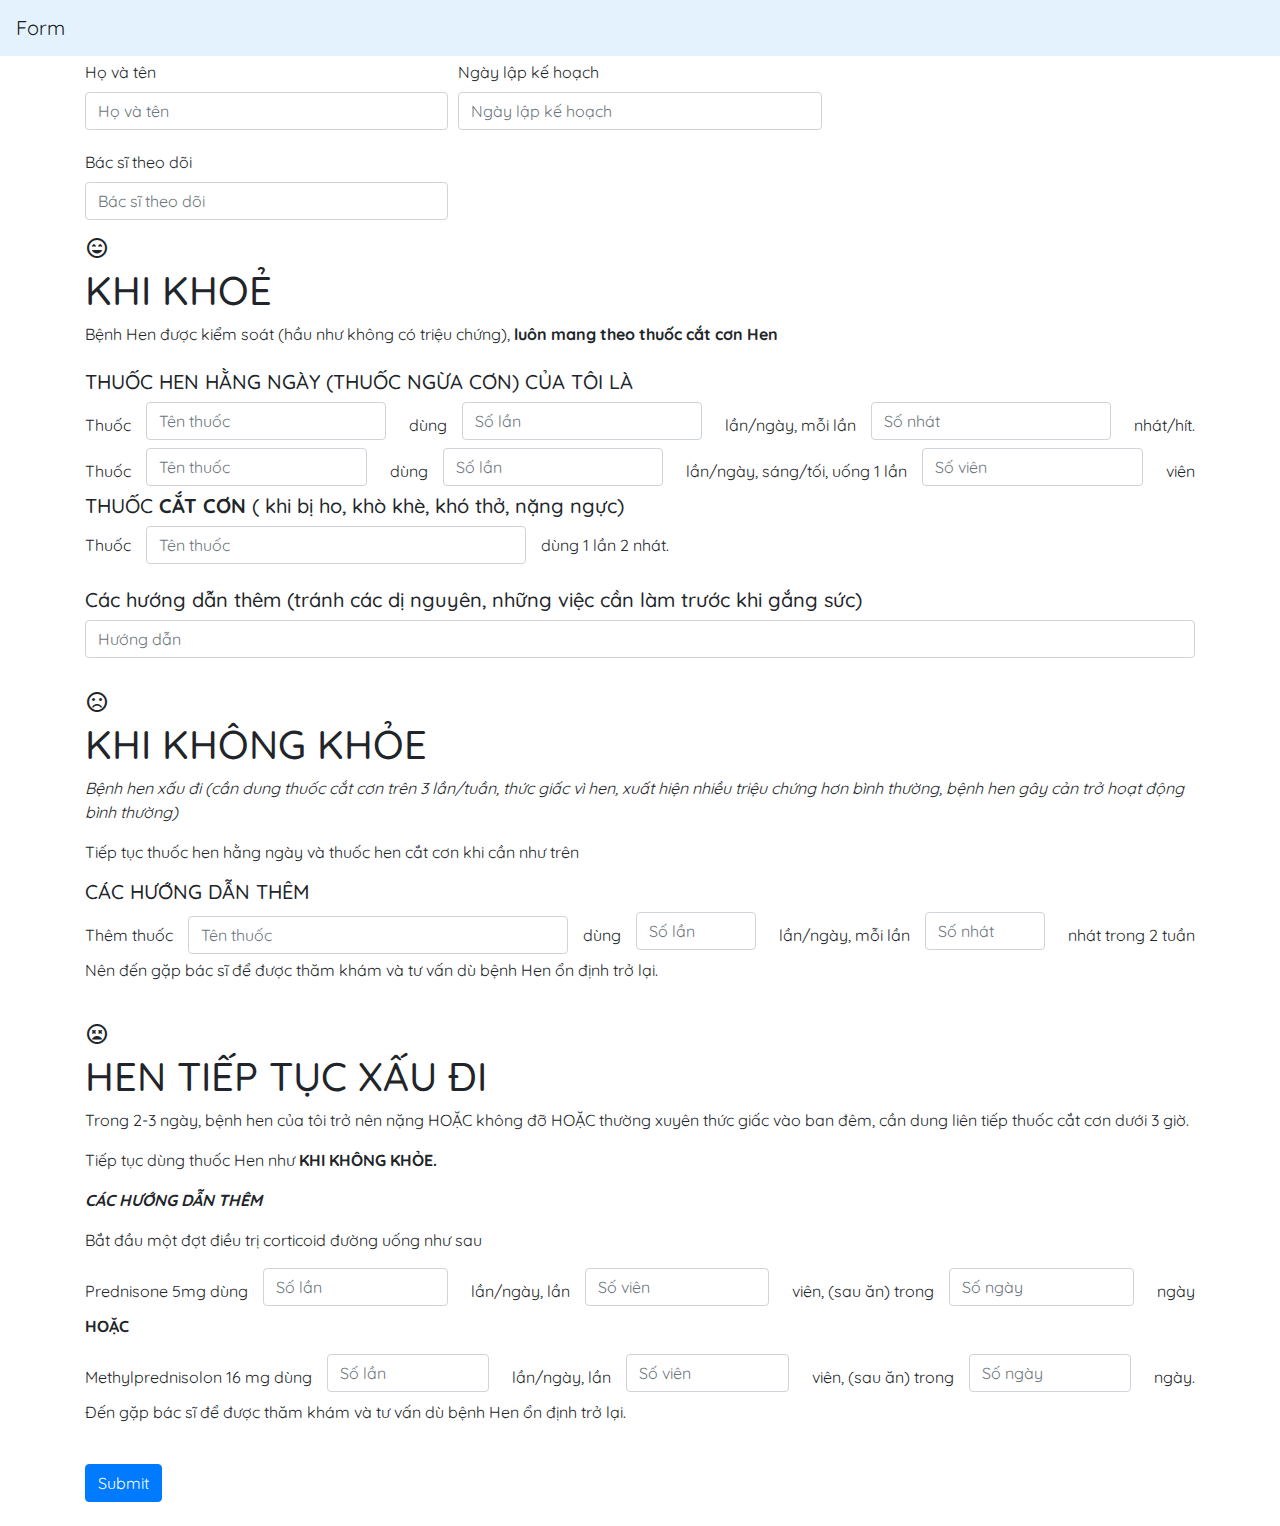
<file: New folder/staticForm/index.html>
<!DOCTYPE html>
<html lang="en">
<head>
    <meta charset="UTF-8">
    <meta http-equiv="X-UA-Compatible" content="IE=edge">
    <meta name="viewport" content="width=device-width, initial-scale=1.0">
    <title>Form Input</title>

    <link href="https://fonts.googleapis.com/icon?family=Material+Icons"
      rel="stylesheet">

    <link rel="preconnect" href="https://fonts.gstatic.com">
<link href="https://fonts.googleapis.com/css2?family=Quicksand:wght@300;400;500;600;700&display=swap" rel="stylesheet">
    <link rel="stylesheet" href="https://maxcdn.bootstrapcdn.com/bootstrap/4.0.0/css/bootstrap.min.css" integrity="sha384-Gn5384xqQ1aoWXA+058RXPxPg6fy4IWvTNh0E263XmFcJlSAwiGgFAW/dAiS6JXm" crossorigin="anonymous">
    <script src="https://code.jquery.com/jquery-3.2.1.slim.min.js" integrity="sha384-KJ3o2DKtIkvYIK3UENzmM7KCkRr/rE9/Qpg6aAZGJwFDMVNA/GpGFF93hXpG5KkN" crossorigin="anonymous"></script>
<script src="https://cdnjs.cloudflare.com/ajax/libs/popper.js/1.12.9/umd/popper.min.js" integrity="sha384-ApNbgh9B+Y1QKtv3Rn7W3mgPxhU9K/ScQsAP7hUibX39j7fakFPskvXusvfa0b4Q" crossorigin="anonymous"></script>
<script src="https://maxcdn.bootstrapcdn.com/bootstrap/4.0.0/js/bootstrap.min.js" integrity="sha384-JZR6Spejh4U02d8jOt6vLEHfe/JQGiRRSQQxSfFWpi1MquVdAyjUar5+76PVCmYl" crossorigin="anonymous"></script>
</head>
<style>
    body {
        font-family: 'Quicksand', sans-serif;
    }
</style>
<body>
    <nav class="navbar navbar-light" style="background-color: #e3f2fd;">
        <a class="navbar-brand" href="/">Form</a>
    </nav>

    <div class="container">
        <form action="" method="post">
            <div class="form-row">
                <div class="col-md-4 mb-3">
                    <label class="my-1 mr-2" for="exampleInputEmail1">Họ và tên</label>
                    <input type="text" class="form-control my-1 mr-sm-2" id="exampleInputEmail1" aria-describedby="emailHelp" placeholder="Họ và tên">
                    <!-- <small id="emailHelp" class="form-text text-muted">We'll never share your email with anyone else.</small> -->
                </div>
                <div class="col-md-4 mb-3">
                    <label class="my-1 mr-2" for="exampleInputPassword1">Ngày lập kế hoạch</label>
                    <input type="phone" class="form-control my-1 mr-sm-2" id="exampleInputPassword1" placeholder="Ngày lập kế hoạch">
                </div>
            </div>
            <div class="form-row">
                <div class="col-md-4 mb-3">
                    <label for="exampleInputPassword1">Bác sĩ theo dõi</label>
                    <input type="text" class="form-control" id="exampleInputPassword1" placeholder="Bác sĩ theo dõi">
                </div>
            </div>
            
            <!-- 1111 -->

            <div class="row">
                <div class="col">
                    <span class="material-icons md-48">sentiment_very_satisfied</span>
                    <p class="h1">KHI KHOẺ</p>
                    <span>Bệnh Hen được kiểm soát (hầu như không có triệu chứng), </span>
                    <span class="alert-link"> luôn mang theo thuốc cắt cơn Hen</span>
                </div>                
            </div>

            <!-- ???? -->
            </br>
            <p class="h5">THUỐC HEN HẰNG NGÀY (THUỐC NGỪA CƠN) CỦA TÔI LÀ</p>            

            <div class="row d-flex align-items-center justify-content-md-center">
                <span class="col-md-auto">Thuốc</span>
                <input type="text" class="col form-control mb-2 mr-sm-2" id="thuoc1" placeholder="Tên thuốc">
                <span class="col-md-auto">dùng</span>
                <input type="number" class="col form-control mb-2 mr-sm-2" id="num1" placeholder="Số lần">
                <span class="col-md-auto">lần/ngày, mỗi lần </span>
                <input type="number" class="col form-control mb-2 mr-sm-2" id="num1" placeholder="Số nhát">
                <span class="col-md-auto">nhát/hít.</span>
            </div>
            <div class="row d-flex align-items-center">
                <span class="col-md-auto">Thuốc</span>
                <input type="text" class="col form-control mb-2 mr-sm-2" id="thuoc1" placeholder="Tên thuốc">
                <span class="col-md-auto">dùng</span>
                <input type="number" class="col form-control mb-2 mr-sm-2" id="num1" placeholder="Số lần">
                <span class="col-md-auto">lần/ngày, sáng/tối, uống 1 lần </span>
                <input type="number" class="col form-control mb-2 mr-sm-2" id="num1" placeholder="Số viên">
                <span class="col-md-auto">viên</span>
            </div>

            <p class="h5">THUỐC <span class="font-weight-bold">CẮT CƠN </span>( khi bị ho, khò khè, khó thở, nặng ngực) </p>    

            <div class="row d-flex align-items-center">
                <span class="col-md-auto">Thuốc</span>
                <input type="text" class="col-sm-4 form-control" id="thuoc1" placeholder="Tên thuốc">
                <span class="col-md-auto">dùng 1 lần 2 nhát.</span>
            </div>

            </br>
            <p class="h5">Các hướng dẫn thêm (tránh các dị nguyên, những việc cần làm trước khi gắng sức)</p>
            <input type="text" class="col form-control mb-2 mr-sm-2" id="thuoc1" placeholder="Hướng dẫn">

            <!-- 2222 -->
        </br>
            <span class="material-icons">sentiment_dissatisfied</span>
            <p class="h1">KHI KHÔNG KHỎE</p>
            <p class="font-italic">Bệnh hen xấu đi (cần dung thuốc cắt cơn trên 3 lần/tuần, thức giấc vì hen, xuất hiện nhiều triệu chứng hơn bình thường, bệnh hen gây cản trở hoạt động bình thường)</p>
            <p>Tiếp tục thuốc hen hằng ngày và thuốc hen cắt cơn khi cần như trên</p>

            <p class="h5">CÁC HƯỚNG DẪN THÊM</p>

            <div class="row d-flex align-items-center">
                <span class="col-md-auto">Thêm thuốc</span>
                <input type="text" class="col-sm-4 form-control" id="thuoc1" placeholder="Tên thuốc">
                <span class="col-md-auto">dùng</span>
                <input type="number" class="col form-control mb-2 mr-sm-2" id="num1" placeholder="Số lần">
                <span class="col-md-auto">lần/ngày, mỗi lần </span>
                <input type="number" class="col form-control mb-2 mr-sm-2" id="num1" placeholder="Số nhát">
                <span class="col-md-auto">nhát trong 2 tuần</span>
            </div>

            <p>Nên đến gặp bác sĩ để được thăm khám và tư vấn dù bệnh Hen ổn định trở lại.</p>
            <!-- 3333 -->
            </br>
            <span class="material-icons">
                sentiment_very_dissatisfied
                </span>
            <p class="h1">HEN TIẾP TỤC XẤU ĐI</p>
            <p>Trong 2-3 ngày, bệnh hen của tôi trở nên nặng HOẶC không đỡ HOẶC thường xuyên thức giấc vào ban đêm, cần dung liên tiếp thuốc cắt cơn dưới 3 giờ.</p>
            <p>Tiếp tục dùng  thuốc Hen như <span class="font-weight-bold">KHI KHÔNG KHỎE.</span></p>
            <p class="font-weight-bold font-italic">CÁC HƯỚNG DẪN THÊM</p>
            <p>Bắt đầu một đợt điều trị corticoid đường uống như sau</p>
            <div class="row d-flex align-items-center">
                <span class="col-md-auto">Prednisone 5mg dùng</span>
                <input type="number" class="col form-control mb-2 mr-sm-2" id="thuoc1" placeholder="Số lần">
                <span class="col-md-auto">lần/ngày, lần</span>
                <input type="number" class="col form-control mb-2 mr-sm-2" id="num1" placeholder="Số viên">
                <span class="col-md-auto">viên, (sau ăn) trong </span>
                <input type="number" class="col form-control mb-2 mr-sm-2" id="num1" placeholder="Số ngày">
                <span class="col-md-auto">ngày</span>
            </div>
            <p class="font-weight-bold">HOẶC</p>
            <div class="row d-flex align-items-center">
                <span class="col-md-auto">Methylprednisolon 16 mg dùng </span>
                <input type="number" class="col form-control mb-2 mr-sm-2" id="thuoc1" placeholder="Số lần">
                <span class="col-md-auto">lần/ngày, lần </span>
                <input type="number" class="col form-control mb-2 mr-sm-2" id="num1" placeholder="Số viên">
                <span class="col-md-auto">viên, (sau ăn) trong </span>
                <input type="number" class="col form-control mb-2 mr-sm-2" id="num1" placeholder="Số ngày">
                <span class="col-md-auto">ngày.</span>
            </div>
            <p>Đến gặp bác sĩ để được thăm khám và tư vấn dù bệnh Hen ổn định trở lại.</p>
            </br>
            <button type="submit" class="btn btn-primary">Submit</button>
        </form>
      </div>
      </br>
</body>
</html>
</file>
